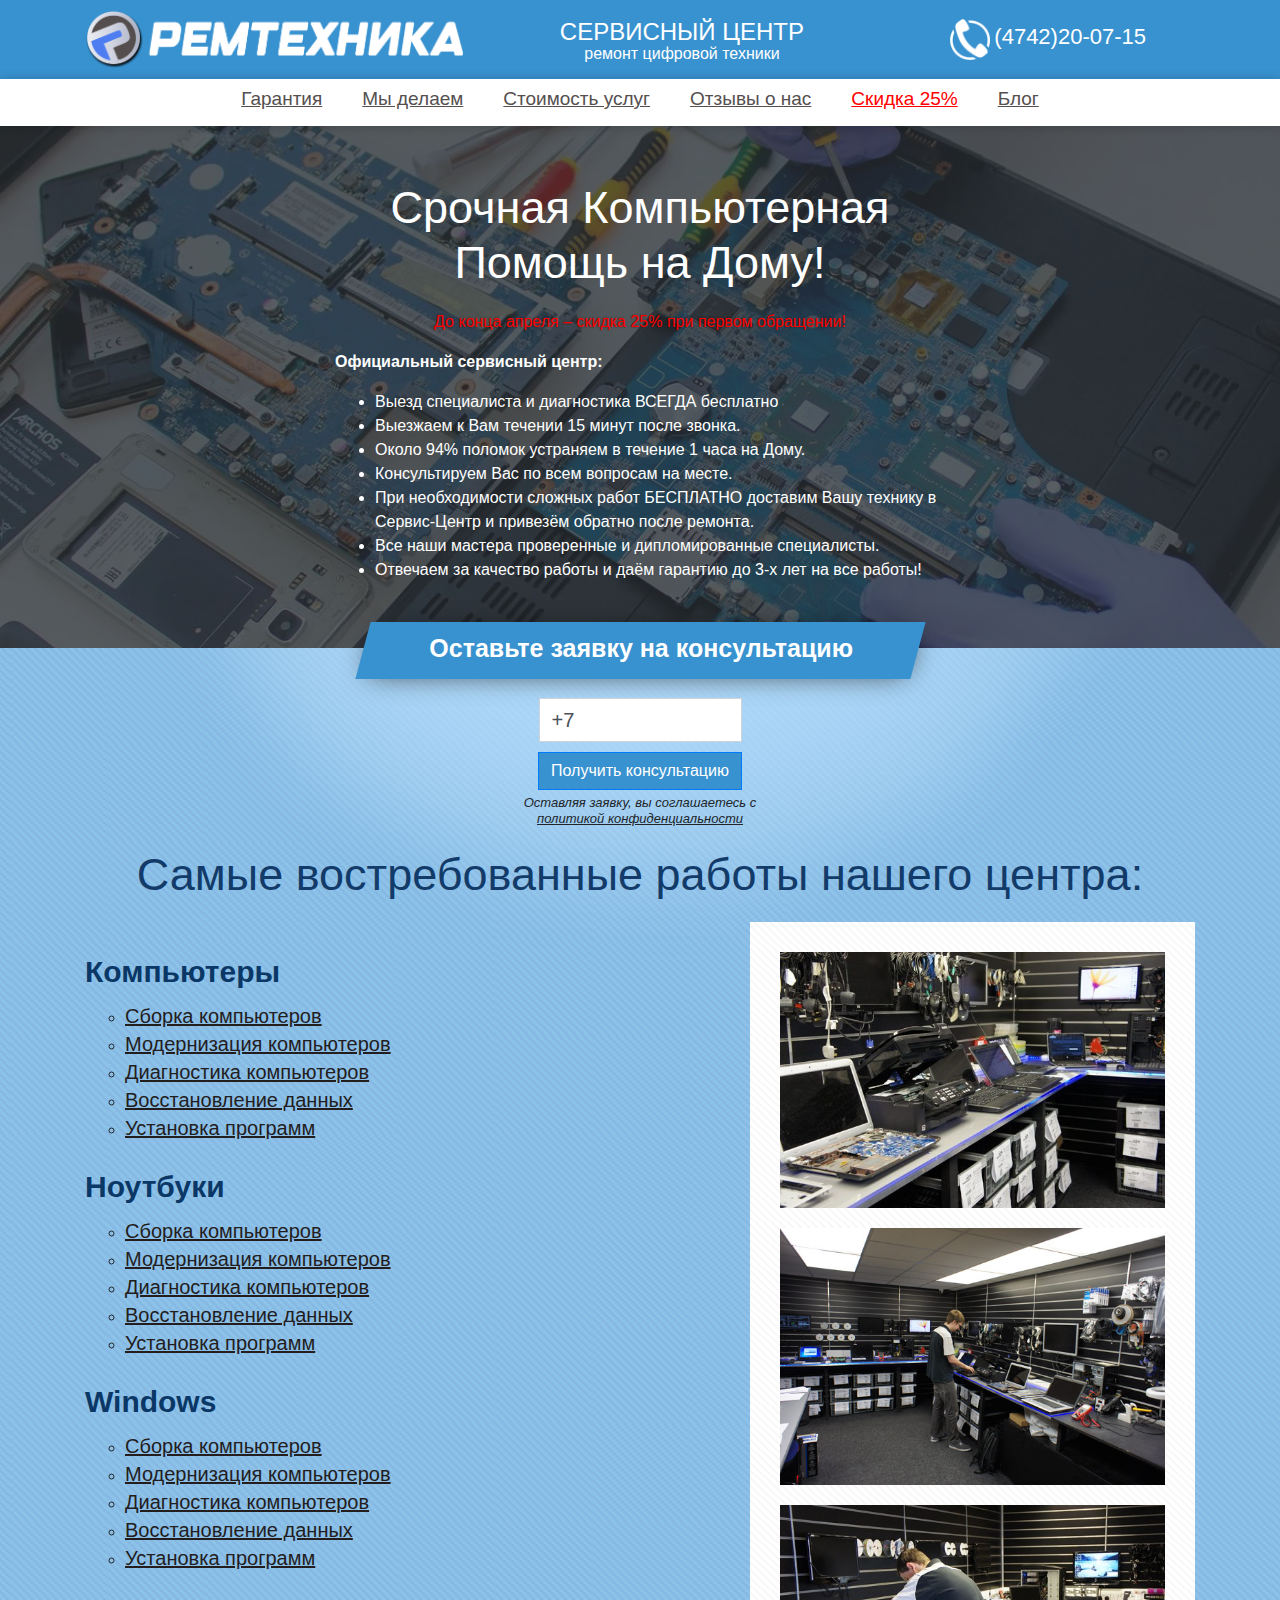
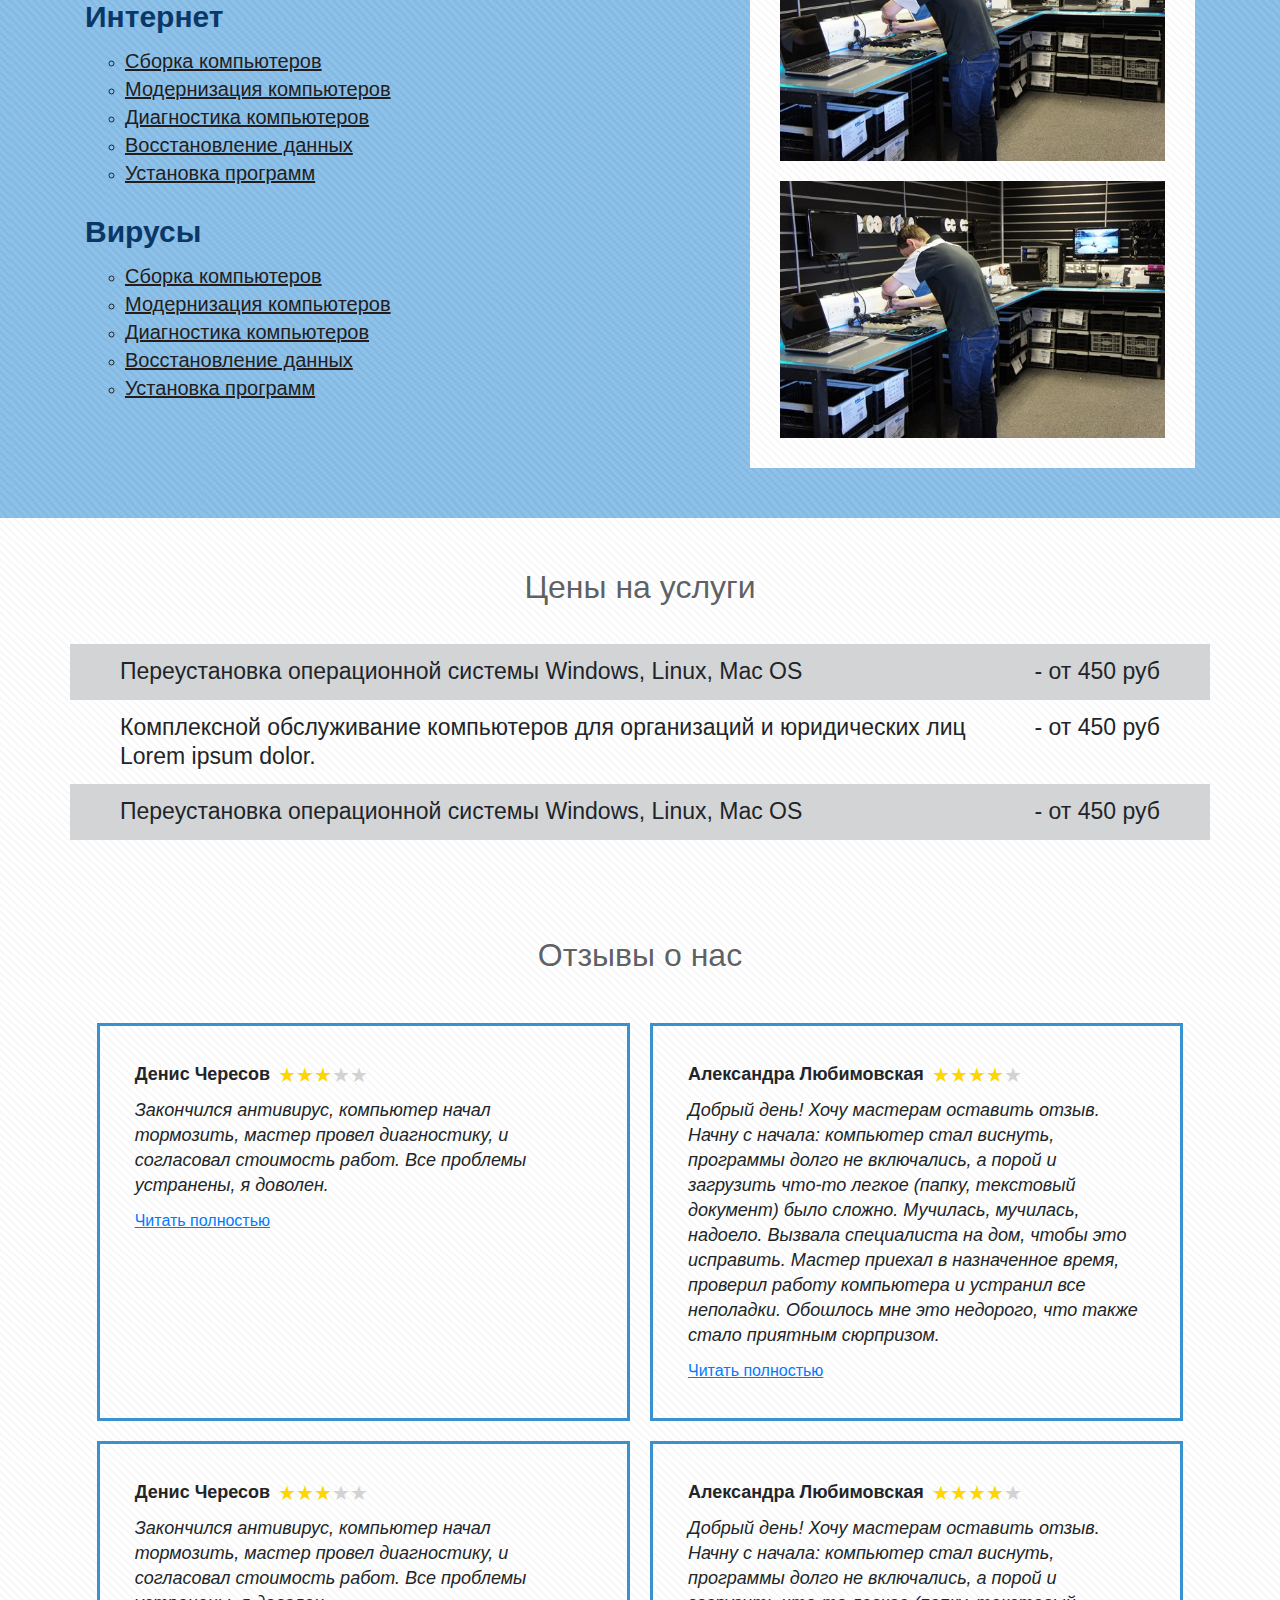
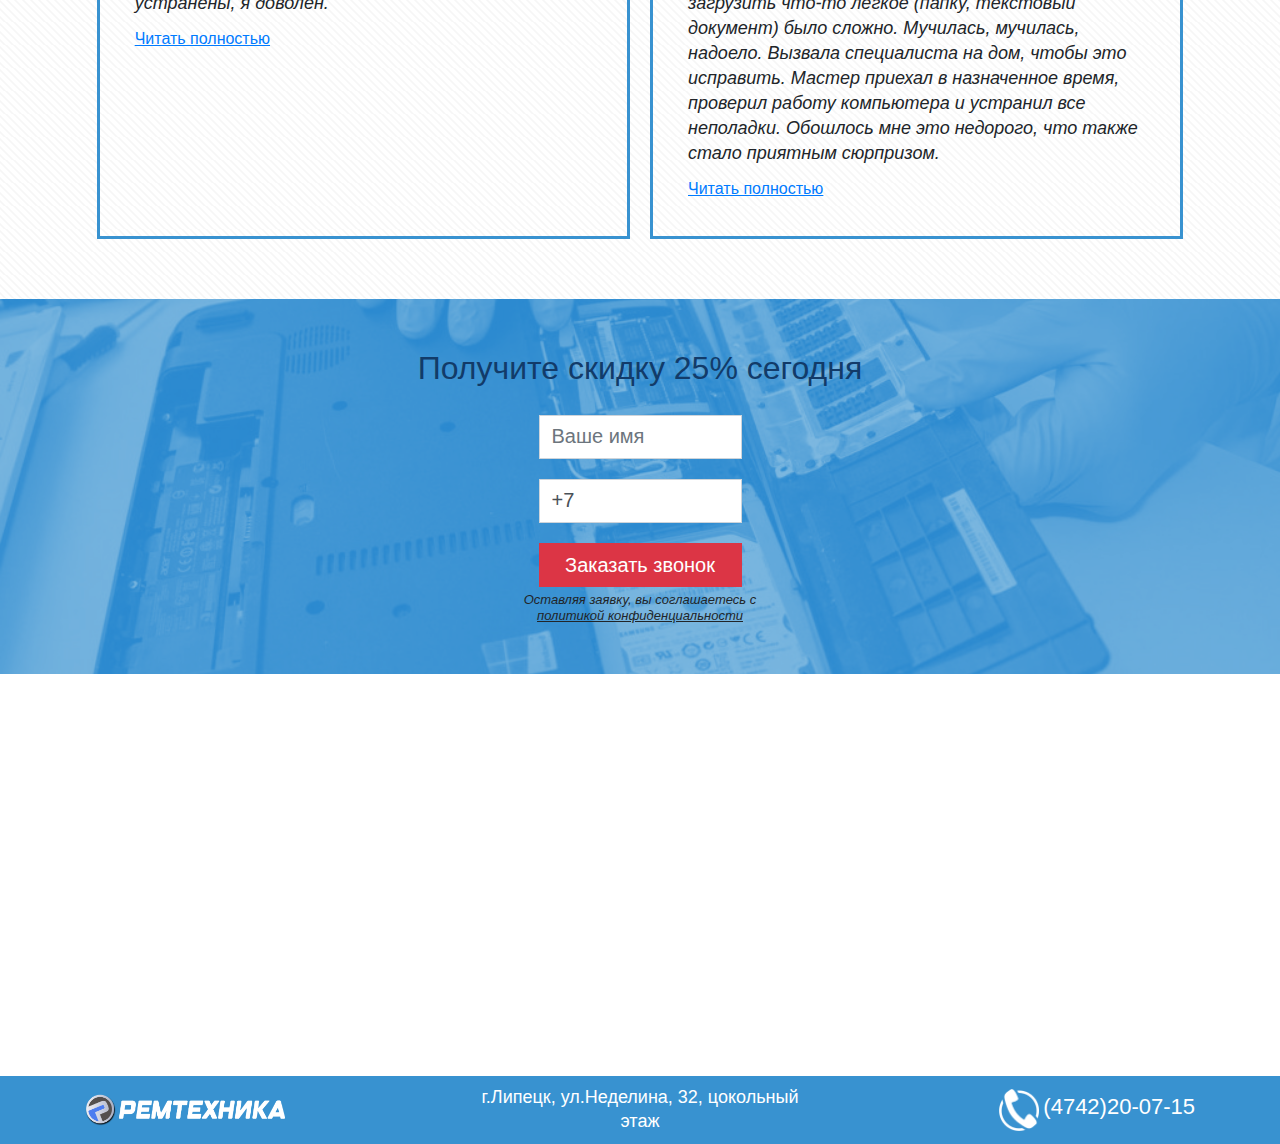
<file: index.html>
<!DOCTYPE html>
<html lang="ru">
<head>
    <meta charset="utf-8">
    <meta name="viewport" content="width=device-width, initial-scale=1, shrink-to-fit=no">
    <meta name="description"
          content="Ремонт цифровой техники в Липецке">

    <title>Ремтехника</title>

    <link rel="stylesheet" href="css/bootstrap.css"/>
    <link rel="stylesheet" href="css/main.css"/>

    <script src="https://ajax.googleapis.com/ajax/libs/jquery/3.3.1/jquery.min.js"></script>

</head>
<body>

<header class="header">
    <div class="sticky">

        <div class="header-info-wrapper">
            <div class="container">
                <div class="row header-info align-items-center">
                    <div class="logo-top text-center">
                        <img class="img-fluid" src="img/banner.png"/>
                    </div>
                    <div class="top-info-div  text-center">
                        <span>СЕРВИСНЫЙ ЦЕНТР</span>
                        <p>ремонт цифровой техники</p>
                    </div>
                    <div class="phone-div">
                        <div class="b-inline-flex phone-top">
                            <img src="img/phone-logo.png"/>
                            <span>(4742)20-07-15</span>
                        </div>
                    </div>
                </div>
            </div>
        </div>

        <div id="nav-sticky-top" class="sticky-element">
            <div class="sticky-anchor"></div>
            <div id="navbar" class="sticky-content">
                <nav class="navbar navbar-expand-lg">
                    <button class="navbar-toggler" type="button" data-toggle="collapse"
                            data-target="#navbarSupportedContent" aria-controls="navbarSupportedContent"
                            aria-expanded="false">
                        <span class="navbar-toggler-icon">
                            <svg width="30" height="30">
                            <path stroke="currentColor" stroke-width="2" stroke-linecap="round" stroke-miterlimit="10"
                                  d="M4 7h22M4 15h22M4 23h22"></path>
                        </svg>
                        </span>
                    </button>
                    <div class="collapse navbar-collapse justify-content-center" id="navbarSupportedContent">
                        <a href="#garant" title="Гарантия" class="nav-link hidden-mobile">Гарантия</a>
                        <a href="#garant" title="Гарантия" class="nav-link visible-mobile" data-toggle="collapse" data-target=".navbar-collapse">Гарантия</a>

                        <a href="#services" title="Мы делаем" class="nav-link hidden-mobile">Мы делаем</a>
                        <a href="#services" title="Мы делаем" class="nav-link visible-mobile" data-toggle="collapse" data-target=".navbar-collapse">Мы делаем</a>

                        <a href="#price-and-reviews" title="Стоимость услуг" class="nav-link hidden-mobile">Стоимость услуг</a>
                        <a href="#price-and-reviews" title="Стоимость услуг" class="nav-link visible-mobile" data-toggle="collapse" data-target=".navbar-collapse">Стоимость услуг</a>

                        <a href="#reviews" title="Стоимость услуг" class="nav-link hidden-mobile">Отзывы о нас</a>
                        <a href="#reviews" title="Стоимость услуг" class="nav-link visible-mobile" data-toggle="collapse" data-target=".navbar-collapse">Отзывы о нас</a>

                        <a href="#stock" class="nav-link stock hidden-mobile">Скидка 25%</a>
                        <a href="#stock" class="nav-link stock visible-mobile" data-toggle="collapse" data-target=".navbar-collapse">Скидка 25%</a>

                        <a href="blog.html" class="nav-link">Блог</a>
                    </div>
                </nav>
            </div>
        </div>

    </div>
</header>

<div class="index-content">

    <section id="garant" data-section="garant">
        <div class="container-fluid">
            <div class="row justify-content-md-center">
                <div class="col-md-6">
                    <h1 class="text-center">Срочная Компьютерная Помощь на Дому!</h1>
                    <div class="advertising text-center"> <!-- Рекламный блок -->
                        <p>До конца апреля – cкидка 25% при первом обращении!</p>
                    </div>
                    <div class="garant-list">
                        <p><strong>Официальный сервисный центр: </strong></p>
                        <ul>
                            <li>Выезд специалиста и диагностика ВСЕГДА бесплатно</li>
                            <li>Выезжаем к Вам течении 15 минут после звонка.</li>
                            <li>Около 94% поломок устраняем в течение 1 часа на Дому.</li>
                            <li>Консультируем Вас по всем вопросам на месте.</li>
                            <li>При необходимости сложных работ БЕСПЛАТНО доставим Вашу технику в Сервис-Центр и
                                привезём
                                обратно после ремонта.
                            </li>
                            <li>Все наши мастера проверенные и дипломированные специалисты.</li>
                            <li>Отвечаем за качество работы и даём гарантию до 3-х лет на все работы!</li>
                        </ul>
                    </div>
                </div>
            </div>
        </div>
    </section>

    <section id="services" data-section="services">

        <div class="submit-your-application">
            <div class="container d-flex justify-content-center">
                <div class="col-sm-9 col-md-8 col-lg-6">
                    <p>Оставьте заявку на консультацию</p>
                </div>
            </div>
        </div>

        <div class="container">

            <div class="row justify-content-md-center">
                <div class="col-md-4 d-block form-phone-div">
                    <form class="text-center" action="" method="post" enctype="multipart/form-data" role="form">
                        <div class="form-group text-center">
                            <input type="tel" name="phone" id="phone" class="form-control bfh-phone"
                                   data-format="+7 (ddd) ddd-dddd" value="" pattern="(\+[\d\ \(\)\-]{16})"/>
                        </div>
                        <button type="submit" class="btn btn-primary">Получить консультацию</button>
                    </form>
                    <p class="privacy_policy">Оставляя заявку, вы соглашаетесь с <br>
                        <a href="" data-toggle="modal" data-target="#confidentialityModal">политикой
                            конфиденциальности</a></p>
                </div>
            </div>

            <div class="row">
                <div class="col-md-12 text-center">
                    <h1>Самые востребованные работы нашего центра:</h1>
                </div>
            </div>

            <div class="row d-flex align-items-center">
                <div class="col-md-7">
                    <ul class="service-list">
                        <li class="service-list-category">
                            <p class="servise-name">Компьютеры</p>
                            <ul>
                                <li>
                                    <a href="sborka_computer.html">Сборка компьютеров</a>
                                </li>
                                <li>
                                    <a href="">Модернизация компьютеров</a>
                                </li>
                                <li>
                                    <a href="">
                                        Диагностика компьютеров</a>
                                </li>
                                <li><a href="">
                                    Восстановление данных</a>
                                </li>
                                <li>
                                    <a href="">Установка программ</a>
                                </li>
                            </ul>
                        </li>
                        <li class="service-list-category">
                            <p class="servise-name">Ноутбуки</p>
                            <ul>
                                <li>
                                    <a href="">Сборка компьютеров</a>
                                </li>
                                <li>
                                    <a href="">Модернизация компьютеров</a>
                                </li>
                                <li>
                                    <a href="">
                                        Диагностика компьютеров</a>
                                </li>
                                <li><a href="">
                                    Восстановление данных</a>
                                </li>
                                <li>
                                    <a href="">Установка программ</a>
                                </li>
                            </ul>
                        </li>
                        <li class="service-list-category">
                            <p class="servise-name">Windows</p>
                            <ul>
                                <li>
                                    <a href="">Сборка компьютеров</a>
                                </li>
                                <li>
                                    <a href="">Модернизация компьютеров</a>
                                </li>
                                <li>
                                    <a href="">
                                        Диагностика компьютеров</a>
                                </li>
                                <li><a href="">
                                    Восстановление данных</a>
                                </li>
                                <li>
                                    <a href="">Установка программ</a>
                                </li>
                            </ul>
                        </li>
                        <li class="service-list-category">
                            <p class="servise-name">Интернет</p>
                            <ul>
                                <li>
                                    <a href="">Сборка компьютеров</a>
                                </li>
                                <li>
                                    <a href="">Модернизация компьютеров</a>
                                </li>
                                <li>
                                    <a href="">
                                        Диагностика компьютеров</a>
                                </li>
                                <li><a href="">
                                    Восстановление данных</a>
                                </li>
                                <li>
                                    <a href="">Установка программ</a>
                                </li>
                            </ul>
                        </li>
                        <li class="service-list-category">
                            <p class="servise-name">Вирусы</p>
                            <ul>
                                <li>
                                    <a href="">Сборка компьютеров</a>
                                </li>
                                <li>
                                    <a href="">Модернизация компьютеров</a>
                                </li>
                                <li>
                                    <a href="">
                                        Диагностика компьютеров</a>
                                </li>
                                <li><a href="">
                                    Восстановление данных</a>
                                </li>
                                <li>
                                    <a href="">Установка программ</a>
                                </li>
                            </ul>
                        </li>
                    </ul>
                </div>
                <div class="col-md-5">
                    <div class="services-img">
                        <p>
                            <img class="img-fluid" src="img/workshop-1.jpg">
                        </p>
                        <p>
                            <img class="img-fluid" src="img/workshop-2.jpg">
                        </p>
                        <p>
                            <img class="img-fluid" src="img/workshop-3.jpg">
                        </p>
                        <p>
                            <img class="img-fluid" src="img/workshop-3.jpg">
                        </p>
                    </div>
                </div>
            </div>

        </div>
    </section>

    <section id="price-and-reviews" data-section="price-and-reviews">
        <div class="container-fluid">

            <div id="price" class="row">
                <div class="col-md-12 text-center">
                    <h2>Цены на услуги</h2>
                </div>
            </div>

            <div class="row price-content justify-content-center">

                <ul class="price-list">

                    <li class="price-item">
                        <div class="container">
                            <div class="price-item-inner">
                                <div class="d-flex price-item-row">
                                    <div class="price-item-col-text">Переустановка операционной системы Windows, Linux,
                                        Mac OS
                                    </div>
                                    <div class="price-item-col-price">- от <span class="js-price">450</span> руб
                                    </div>
                                </div>
                            </div>
                        </div>
                    </li>

                    <li class="d-flex price-item">
                        <div class="container">
                            <div class="price-item-inner">
                                <div class="d-flex price-item-row">
                                    <div class="price-item-col-text">Комплексной обслуживание компьютеров для
                                        организаций и юридических лиц Lorem ipsum dolor.
                                    </div>
                                    <div class="price-item-col-price">- от <span class="js-price">450</span> руб
                                    </div>
                                </div>
                            </div>
                        </div>
                    </li>

                    <li class="d-flex price-item">
                        <div class="container">
                            <div class="price-item-inner">
                                <div class="d-flex price-item-row">
                                    <div class="price-item-col-text">Переустановка операционной системы Windows,
                                        Linux,
                                        Mac OS
                                    </div>
                                    <div class="price-item-col-price">- от <span class="js-price">450</span> руб
                                    </div>
                                </div>
                            </div>
                        </div>
                    </li>

                </ul>

            </div>

            <div id="reviews" class="reviews-content" data-section="reviews">

                <div class="row">
                    <div class="col-md-12 text-center">
                        <h2 class="reviews-title">Отзывы о нас</h2>
                        <!--<button data-toggle="modal" data-target="#revievSendForm" type="submit"
                                class="btn btn-primary ml-2">Оставить отзыв
                        </button>-->
                    </div>
                </div>

                <div class="row reviews-items justify-content-center">

                    <div class="review-item">
                        <div class="review-item-inner">
                            <div class="d-inline-flex title justify-content-center">
                                <span class="review-name">Денис Чересов</span>
                                <div class="rating-mini ml-2">
                                    <span class="active"></span>
                                    <span class="active"></span>
                                    <span class="active"></span>
                                    <span></span>
                                    <span></span>
                                </div>
                            </div>
                            <div class="review-text">
                                Закончился антивирус, компьютер начал тормозить, мастер провел диагностику,
                                и согласовал стоимость работ. Все проблемы устранены, я доволен.
                            </div>
                            <div class="review-full-text">
                                <a href="" data-toggle="modal" data-target="#revievModal">Читать полностью</a>
                            </div>
                        </div>
                    </div>

                    <div class="review-item">
                        <div class="review-item-inner">
                            <div class="d-inline-flex title justify-content-center">
                                <span class="review-name">Александра Любимовская</span>
                                <div class="rating-mini ml-2">
                                    <span class="active"></span>
                                    <span class="active"></span>
                                    <span class="active"></span>
                                    <span class="active"></span>
                                    <span></span>
                                </div>
                            </div>
                            <div class="review-text">
                                Добрый день! Хочу мастерам оставить отзыв.
                                Начну с начала: компьютер стал виснуть, программы
                                долго не включались, а порой и загрузить что-то легкое
                                (папку, текстовый документ) было сложно. Мучилась, мучилась,
                                надоело. Вызвала специалиста на дом, чтобы это исправить.
                                Мастер приехал в назначенное время, проверил работу компьютера и
                                устранил все неполадки. Обошлось мне это недорого, что также стало
                                приятным сюрпризом.
                            </div>
                            <div class="review-full-text">
                                <a href="" data-toggle="modal" data-target="#revievModal">Читать полностью</a>
                            </div>
                        </div>
                    </div>

                    <div class="review-item">
                        <div class="review-item-inner">
                            <div class="d-inline-flex title justify-content-center">
                                <span class="review-name">Денис Чересов</span>
                                <div class="rating-mini ml-2">
                                    <span class="active"></span>
                                    <span class="active"></span>
                                    <span class="active"></span>
                                    <span></span>
                                    <span></span>
                                </div>
                            </div>
                            <div class="review-text">
                                Закончился антивирус, компьютер начал тормозить, мастер провел диагностику,
                                и согласовал стоимость работ. Все проблемы устранены, я доволен.
                            </div>
                            <div class="review-full-text">
                                <a href="" data-toggle="modal" data-target="#revievModal">Читать полностью</a>
                            </div>
                        </div>
                    </div>

                    <div class="review-item">
                        <div class="review-item-inner">
                            <div class="d-inline-flex title justify-content-center">
                                <span class="review-name">Александра Любимовская</span>
                                <div class="rating-mini ml-2">
                                    <span class="active"></span>
                                    <span class="active"></span>
                                    <span class="active"></span>
                                    <span class="active"></span>
                                    <span></span>
                                </div>
                            </div>
                            <div class="review-text">
                                Добрый день! Хочу мастерам оставить отзыв.
                                Начну с начала: компьютер стал виснуть, программы
                                долго не включались, а порой и загрузить что-то легкое
                                (папку, текстовый документ) было сложно. Мучилась, мучилась,
                                надоело. Вызвала специалиста на дом, чтобы это исправить.
                                Мастер приехал в назначенное время, проверил работу компьютера и
                                устранил все неполадки. Обошлось мне это недорого, что также стало
                                приятным сюрпризом.
                            </div>
                            <div class="review-full-text">
                                <a href="" data-toggle="modal" data-target="#revievModal">Читать полностью</a>
                            </div>
                        </div>
                    </div>

                </div>

            </div>

        </div>
    </section>

    <section id="stock" data-section="stock">
        <div class="container-fluid">

            <div class="row">
                <div class="col-md-12 text-center">
                    <h2>Получите скидку 25% сегодня</h2>
                </div>
            </div>

            <div class="row justify-content-md-center">
                <div class="col-md-4 d-block form-phone-div">
                    <form class="text-center" action="" method="post" enctype="multipart/form-data" role="form">
                        <div class="form-group text-center">
                            <input type="text" name="name" id="name" placeholder="Ваше имя"
                                   class="form-control form-name"/>
                        </div>
                        <div class="form-group text-center">
                            <input type="tel" name="phone" id="phone" class="form-control bfh-phone"
                                   data-format="+7 (ddd) ddd-dddd" value="" pattern="(\+[\d\ \(\)\-]{16})"/>
                        </div>
                        <button type="submit" class="btn btn-danger">Заказать звонок</button>
                    </form>
                    <p class="privacy_policy">Оставляя заявку, вы соглашаетесь с <br>
                        <a href="" data-toggle="modal" data-target="#confidentialityModal">политикой
                            конфиденциальности</a></p>
                </div>
            </div>

        </div>
    </section>

    <section id="address-map">
        <iframe src="https://yandex.ru/map-widget/v1/?um=constructor%3A356f3be9a12cc43c020d3155d5a94929a2860ace4bb822a19baf2113ddc4f5f3&amp;source=constructor"
                width="100%" frameborder="0"></iframe>
    </section>

    <footer class="footer">
        <div class="container">
            <div class="row align-items-center">
                <div class="col-md-4 logo-bottom">
                    <img src="img/banner.png"/>
                </div>
                <div class="col-md-4 address-bottom text-center">
                    <span>г.Липецк, ул.Неделина, 32, цокольный этаж</span>
                </div>
                <div class="col-md-4 b-inline-flex phone-bottom">
                    <img src="img/phone-logo.png"/>
                    <span>(4742)20-07-15</span>
                </div>
            </div>
        </div>
    </footer>

</div>

<!-- Modal -->
<div class="modal fade" id="confidentialityModal" tabindex="-1" role="dialog" aria-labelledby="exampleModalLongTitle"
     aria-hidden="true">
    <div class="modal-dialog" role="document">
        <div class="modal-content">
            <div class="modal-header">
                <h5 class="modal-title" id="confidentialityModalTitle">Пользовательское соглашение</h5>
                <button type="button" class="close" data-dismiss="modal" aria-label="Close">
                    <span aria-hidden="true">&times;</span>
                </button>
            </div>
            <div class="modal-body">
                <p>Я, субъект персональных данных,
                    в соответствии с Федеральным законом от 27 июля 2006 года № 152
                    «О персональных данных» предоставляю ООО "ПКП" (далее - Оператор),
                    расположенному по адресу г. Санкт-Петербург, Лиговский пр-кт, д 270 к 1, оф. 128,
                    согласие на обработку персональных данных, указанных мной в форме веб-чата и/или
                    в форме заказа обратного звонка на сайте выездноймастер.рф в сети «Интернет»,
                    владельцем которого является Оператор.
                </p>
                <ol>
                    <li>Состав предоставляемых мной персональных данных является следующим: Имя, адрес электронной почты
                        и номер телефона.
                    </li>
                    <li>Целями обработки моих персональных данных являются: обеспечение обмена короткими текстовыми
                        сообщениями в режиме онлайн-диалога и обеспечение функционирования обратного звонка.
                    </li>
                    <li>Согласие предоставляется на совершение следующих действий (операций) с указанными в настоящем
                        согласии персональными данными: сбор, систематизацию, накопление, хранение, уточнение
                        (обновление, изменение), использование, передачу (предоставление, доступ), блокирование,
                        удаление, уничтожение, осуществляемых как с использованием средств автоматизации
                        (автоматизированная обработка), так и без использования таких средств (неавтоматизированная
                        обработка).
                    </li>
                    <li>Я понимаю и соглашаюсь с тем, что предоставление Оператору какой-либо информации о себе, не
                        являющейся контактной и не относящейся к целям настоящего согласия, а равно предоставление
                        информации, относящейся к государственной, банковской и/или коммерческой тайне, информации о
                        расовой и/или национальной принадлежности, политических взглядах, религиозных или философских
                        убеждениях, состоянии здоровья, интимной жизни запрещено.
                    </li>
                    <li>В случае принятия мной решения о предоставлении Оператору какой-либо информации (каких-либо
                        данных), я обязуюсь предоставлять исключительно достоверную и актуальную информацию и не вправе
                        вводить Оператора в заблуждение в отношении своей личности, сообщать ложную или недостоверную
                        информацию о себе.  Я понимаю и соглашаюсь с тем, что Оператор не проверяет достоверность
                        персональных данных, предоставляемых мной, и не имеет возможности оценивать мою дееспособность и
                        исходит из того, что я предоставляю достоверные персональные данные и поддерживаю такие данные в
                        актуальном состоянии.
                    </li>
                    <li>Согласие действует по достижении целей обработки или в случае утраты необходимости в достижении
                        этих целей, если иное не предусмотрено федеральным законом.
                    </li>
                    <li>Согласие может быть отозвано мною в любое время на основании моего письменного заявления.</li>
                </ol>
            </div>
            <div class="modal-footer">
                <button type="button" class="btn btn-secondary" data-dismiss="modal">Закрыть</button>
            </div>
        </div>
    </div>
</div>

<div class="modal fade" id="revievModal" tabindex="-1" role="dialog" aria-labelledby="revievModalTitle"
     aria-hidden="true">
    <div class="modal-dialog" role="document">
        <div class="modal-content">
            <div class="modal-header">
                <h5 class="modal-title" id="revievModalTitle">Денис Чересов</h5>
                <button type="button" class="close" data-dismiss="modal" aria-label="Close">
                    <span aria-hidden="true">&times;</span>
                </button>
            </div>
            <div class="modal-body">
                <p>Закончился антивирус, компьютер начал тормозить, мастер провел диагностику,
                    и согласовал стоимость работ. Все проблемы устранены, я доволен.
                </p>
            </div>
            <div class="modal-footer">
                <button type="button" class="btn btn-secondary" data-dismiss="modal">Закрыть</button>
            </div>
        </div>
    </div>
</div>

<!--<div class="modal fade" id="revievSendForm" tabindex="-1" role="dialog" aria-labelledby="revievSendFormTitle"
     aria-hidden="true">
    <div class="modal-dialog" role="document">
        <div class="modal-content">
            <div class="modal-header">
                <h5 class="modal-title" id="revievSendFormTitle">Нам важно ваше мнение</h5>
                <button type="button" class="close" data-dismiss="modal" aria-label="Close">
                    <span aria-hidden="true">&times;</span>
                </button>
            </div>
            <div class="modal-body">

                <div class="row justify-content-center">
                    <div class="col-md-12 d-block form-reviews-div">
                        <form class="text-center" action="" method="post" enctype="multipart/form-data" role="form">
                            <div class="form-group text-center">
                                <input type="text" name="name" id="nameRevievSendForm" placeholder="Ваше имя"
                                       class="form-control form-name"/>
                            </div>
                            <div class="form-group d-flex flex-wrap text-center">
                                <input type="text" name="email" id="emailRevievSendForm" placeholder="Ваше email"
                                       class="form-control form-email"/>
                                <input type="tel" name="phone" id="phoneRevievSendForm" class="form-control bfh-phone"
                                       data-format="+7 (ddd) ddd-dddd" value="" pattern="(\+[\d\ \(\)\-]{16})"/>
                            </div>
                            <div class="form-group">
                                <textarea class="form-control" id="reviewsRevievSendForm" rows="4"></textarea>
                            </div>
                            <button type="submit" class="btn btn-danger">Отправить</button>
                        </form>
                        <p class="privacy_policy">Оставляя заявку, вы соглашаетесь с <br>
                            <a href="" data-toggle="modal" data-target="#confidentialityModal">политикой
                                конфиденциальности</a></p>
                    </div>
                </div>

            </div>
            <div class="modal-footer">
                <button type="submit" class="btn btn-secondary" data-dismiss="modal">Закрыть</button>
            </div>
        </div>
    </div>
</div>-->

<script src="js/bootstrap.js"></script>
<script src="js/bootstrap-formhelpers-phone.js"></script>
<script src="js/main.js"></script>

</body>
</html>
</file>
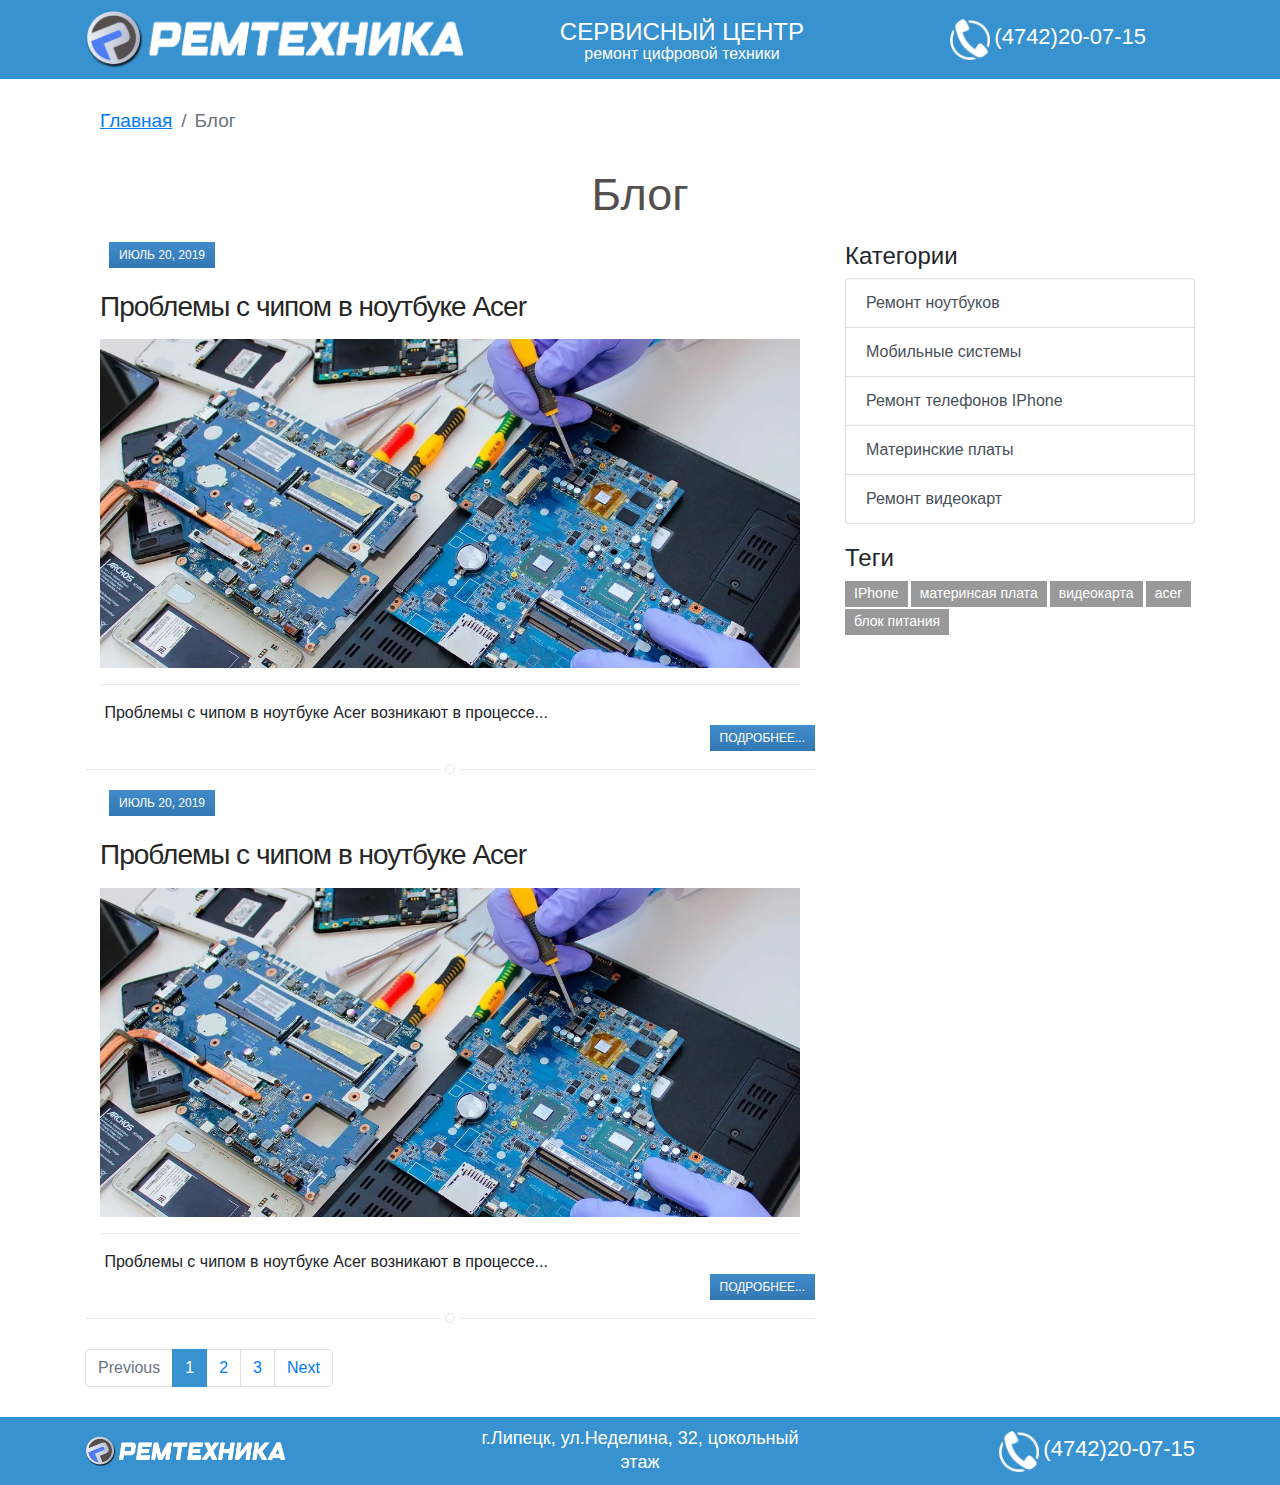
<file: blog.html>
<!DOCTYPE html>
<html lang="en">
<head>
    <meta charset="utf-8">
    <meta name="viewport" content="width=device-width, initial-scale=1, shrink-to-fit=no">
    <meta name="description"
          content="Ремонт цифровой техники в Липецке">

    <title>Ремтехника</title>

    <link rel="stylesheet" href="css/bootstrap.css"/>
    <link rel="stylesheet" href="css/main.css"/>

    <script src="https://ajax.googleapis.com/ajax/libs/jquery/3.3.1/jquery.min.js"></script>
</head>
<body>

<header class="header">
    <div class="sticky">

        <div class="header-info-wrapper">
            <div class="container">
                <div class="row header-info align-items-center">
                    <div class="logo-top text-center">
                        <img class="img-fluid" src="img/banner.png"/>
                    </div>
                    <div class="top-info-div  text-center">
                        <span>СЕРВИСНЫЙ ЦЕНТР</span>
                        <p>ремонт цифровой техники</p>
                    </div>
                    <div class="phone-div">
                        <div class="b-inline-flex phone-top">
                            <img src="img/phone-logo.png"/>
                            <span>(4742)20-07-15</span>
                        </div>
                    </div>
                </div>
            </div>
        </div>

    </div>
</header>

<div class="main-content">

    <div class="container">
        <div class="row">
            <div class="container">
                <nav class="nav" aria-label="breadcrumb">
                    <ol class="breadcrumb">
                        <li class="breadcrumb-item"><a href="index.html">Главная</a></li>
                        <li class="breadcrumb-item active" aria-current="page">Блог</li>
                    </ol>
                </nav>
            </div>
        </div>
    </div>

    <div class="container-fluid title-page">
        <div class="row justify-content-md-center">
            <div class="col-md-6 text-center">
                <h1>Блог</h1>
            </div>
        </div>
    </div>

    <div class="container" id="listView">
        <div class="row">
            <!------- left-hand side Blog Articles --------->
            <div class="col-md-8 tutorsList">

                <div class="items">

                    <article class="col-md-12">
                        <div class="row">
                            <span class="date">Июль 20, 2019</span>
                        </div>
                        <div class="article-title">
                            <h2><a href="">Проблемы с чипом в ноутбуке Acer</a></h2>
                            <a href="">
                                <img class="img-fluid" src="img/blogImg.jpg">
                            </a>
                            <hr>
                            &nbsp;Проблемы с чипом в ноутбуке Acer возникают в процессе...
                        </div>
                        <div class="row justify-content-end">
                            <a class="more" href="">Подробнее...</a>
                        </div>
                    </article>

                    <article class="col-md-12">
                        <div class="row">
                            <span class="date">Июль 20, 2019</span>
                        </div>
                        <div class="article-title">
                            <h2><a href="">Проблемы с чипом в ноутбуке Acer</a></h2>
                            <a href="">
                                <img class="img-fluid" src="img/blogImg.jpg">
                            </a>
                            <hr>
                            &nbsp;Проблемы с чипом в ноутбуке Acer возникают в процессе...
                        </div>
                        <div class="row justify-content-end">
                            <a class="more" href="">Подробнее...</a>
                        </div>
                    </article>

                </div>

            </div>

            <!------- right-hand side Blog Articles --------->
            <aside class="col-md-4">

                <h3>Категории</h3>
                <div class="list-group">
                    <a href="#" class="list-group-item list-group-item-action">Ремонт ноутбуков</a>
                    <a href="#" class="list-group-item list-group-item-action">Мобильные системы</a>
                    <a href="#" class="list-group-item list-group-item-action">Ремонт телефонов IPhone</a>
                    <a href="#" class="list-group-item list-group-item-action">Материнские платы</a>
                    <a href="#" class="list-group-item list-group-item-action">Ремонт видеокарт</a>
                </div>

                <div class="widget-tag-cloud">
                    <h3>Теги</h3>
                    <a class="label label-default" href="">IPhone</a>
                    <a class="label label-default" href="">материнсая плата</a>
                    <a class="label label-default" href="">видеокарта</a>
                    <a class="label label-default" href="">acer</a>
                    <a class="label label-default" href="">блок питания</a>
                </div>

            </aside>
        </div>
    </div>

    <div class="container">
        <div class="row">
            <div class="col-md-12">
                <nav aria-label="...">
                    <ul class="pagination">
                        <li class="page-item disabled">
                            <a class="page-link" href="#" tabindex="-1" aria-disabled="true">Previous</a>
                        </li>
                        <li class="page-item active"><a class="page-link" href="#">1</a></li>
                        <li class="page-item" aria-current="page">
                            <a class="page-link" href="#">2</a>
                        </li>
                        <li class="page-item"><a class="page-link" href="#">3</a></li>
                        <li class="page-item">
                            <a class="page-link" href="#">Next</a>
                        </li>
                    </ul>
                </nav>
            </div>
        </div>
    </div>

    <footer class="footer">
        <div class="container">
            <div class="row align-items-center">
                <div class="col-md-4 logo-bottom">
                    <img src="img/banner.png"/>
                </div>
                <div class="col-md-4 address-bottom text-center">
                    <span>г.Липецк, ул.Неделина, 32, цокольный этаж</span>
                </div>
                <div class="col-md-4 b-inline-flex phone-bottom">
                    <img src="img/phone-logo.png"/>
                    <span>(4742)20-07-15</span>
                </div>
            </div>
        </div>
    </footer>

</div>

<script src="js/bootstrap.js"></script>
<script src="js/bootstrap-formhelpers-phone.js"></script>
<script src="js/main.js"></script>

</body>

</html>
</file>
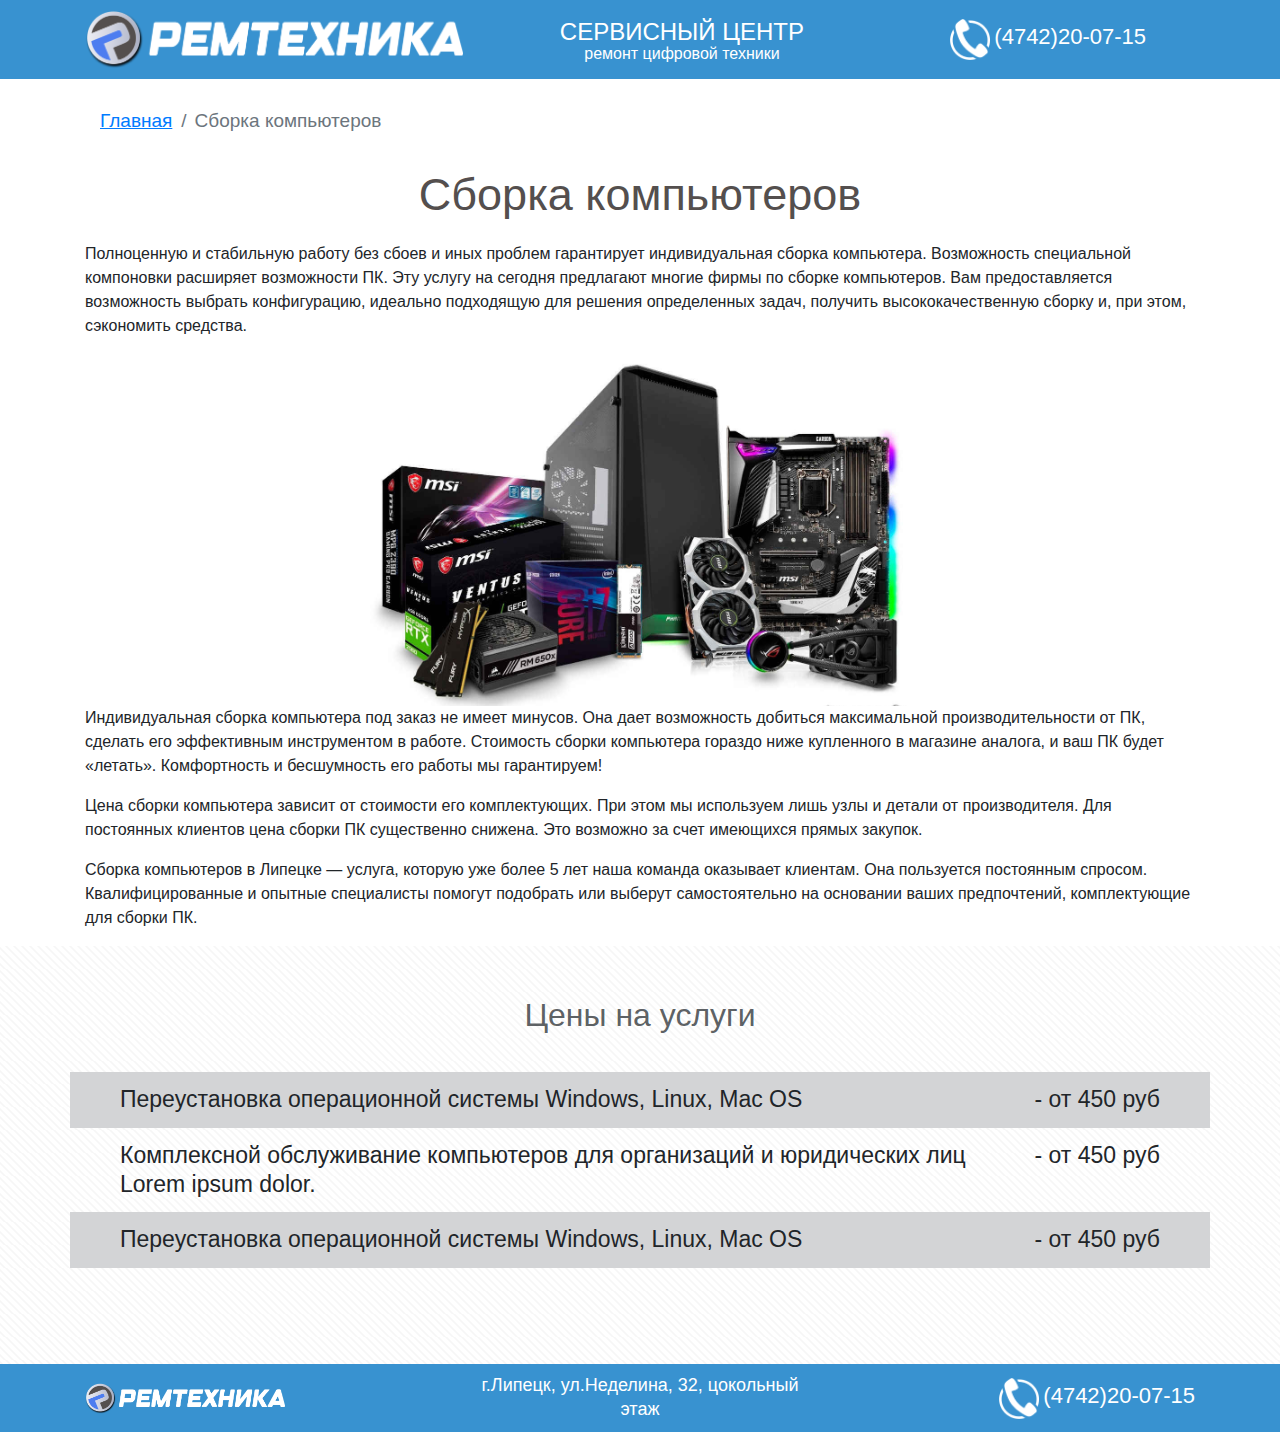
<file: sborka_computer.html>
<!DOCTYPE html>
<html lang="en">
<head>
    <meta charset="utf-8">
    <meta name="viewport" content="width=device-width, initial-scale=1, shrink-to-fit=no">
    <meta name="description"
          content="Ремонт цифровой техники в Липецке">

    <title>Ремтехника</title>

    <link rel="stylesheet" href="css/bootstrap.css"/>
    <link rel="stylesheet" href="css/main.css"/>

    <script src="https://ajax.googleapis.com/ajax/libs/jquery/3.3.1/jquery.min.js"></script>
</head>
<body>

<header class="header">
    <div class="sticky">

        <div class="header-info-wrapper">
            <div class="container">
                <div class="row header-info align-items-center">
                    <div class="logo-top text-center">
                        <img class="img-fluid" src="img/banner.png"/>
                    </div>
                    <div class="top-info-div  text-center">
                        <span>СЕРВИСНЫЙ ЦЕНТР</span>
                        <p>ремонт цифровой техники</p>
                    </div>
                    <div class="phone-div">
                        <div class="b-inline-flex phone-top">
                            <img src="img/phone-logo.png"/>
                            <span>(4742)20-07-15</span>
                        </div>
                    </div>
                </div>
            </div>
        </div>

    </div>
</header>

<div class="main-content">

    <div class="container">
        <div class="row">
            <div class="container">
                <nav class="nav" aria-label="breadcrumb">
                    <ol class="breadcrumb">
                        <li class="breadcrumb-item"><a href="index.html">Главная</a></li>
                        <li class="breadcrumb-item active" aria-current="page">Сборка компьютеров</li>
                    </ol>
                </nav>
            </div>
        </div>
    </div>

    <div class="container-fluid title-page">
        <div class="row justify-content-md-center">
            <div class="col-md-6 text-center">
                <h1>Сборка компьютеров</h1>
            </div>
        </div>
    </div>

    <div class="container">
        <div class="row">
            <div class="col-md-12">
                <p>Полноценную и стабильную работу без сбоев и
                    иных проблем гарантирует индивидуальная сборка компьютера.
                    Возможность специальной компоновки расширяет возможности ПК.
                    Эту услугу на сегодня предлагают многие фирмы по сборке компьютеров.
                    Вам предоставляется возможность выбрать конфигурацию, идеально подходящую для решения определенных
                    задач,
                    получить высококачественную сборку и, при этом, сэкономить средства.
                </p>
                <div class="row">
                    <div class="col-md-6 offset-md-3">
                        <img class="img-fluid" src="img/servise/1.jpg"/>
                    </div>
                </div>
                <p>Индивидуальная сборка компьютера под заказ не имеет минусов. Она дает возможность добиться
                    максимальной производительности от ПК, сделать его эффективным инструментом в работе. Стоимость
                    сборки компьютера гораздо ниже купленного в магазине аналога, и ваш ПК будет «летать». Комфортность
                    и бесшумность
                    его работы мы гарантируем!
                </p>
                <p>
                    Цена сборки компьютера зависит от стоимости его комплектующих. При этом мы используем лишь узлы и
                    детали
                    от производителя. Для постоянных клиентов цена сборки ПК существенно снижена. Это возможно за счет
                    имеющихся прямых закупок.
                </p>
                <p>
                    Сборка компьютеров в Липецке — услуга, которую уже более 5 лет наша команда оказывает клиентам. Она
                    пользуется постоянным спросом.
                    Квалифицированные и опытные специалисты помогут подобрать или выберут самостоятельно на основании
                    ваших предпочтений, комплектующие для
                    сборки ПК.
                </p>
            </div>
        </div>
    </div>

    <section id="price-and-reviews" data-section="price-and-reviews">
        <div class="container-fluid">

            <div id="price" class="row">
                <div class="col-md-12 text-center">
                    <h2>Цены на услуги</h2>
                </div>
            </div>

            <div class="row price-content justify-content-center">

                <ul class="price-list">

                    <li class="price-item">
                        <div class="container">
                            <div class="price-item-inner">
                                <div class="d-flex price-item-row">
                                    <div class="price-item-col-text">Переустановка операционной системы Windows, Linux,
                                        Mac OS
                                    </div>
                                    <div class="price-item-col-price">- от <span class="js-price">450</span> руб
                                    </div>
                                </div>
                            </div>
                        </div>
                    </li>

                    <li class="d-flex price-item">
                        <div class="container">
                            <div class="price-item-inner">
                                <div class="d-flex price-item-row">
                                    <div class="price-item-col-text">Комплексной обслуживание компьютеров для
                                        организаций и юридических лиц Lorem ipsum dolor.
                                    </div>
                                    <div class="price-item-col-price">- от <span class="js-price">450</span> руб
                                    </div>
                                </div>
                            </div>
                        </div>
                    </li>

                    <li class="d-flex price-item">
                        <div class="container">
                            <div class="price-item-inner">
                                <div class="d-flex price-item-row">
                                    <div class="price-item-col-text">Переустановка операционной системы Windows,
                                        Linux,
                                        Mac OS
                                    </div>
                                    <div class="price-item-col-price">- от <span class="js-price">450</span> руб
                                    </div>
                                </div>
                            </div>
                        </div>
                    </li>

                </ul>

            </div>

        </div>
    </section>

    <footer class="footer">
        <div class="container">
            <div class="row align-items-center">
                <div class="col-md-4 logo-bottom">
                    <img src="img/banner.png"/>
                </div>
                <div class="col-md-4 address-bottom text-center">
                    <span>г.Липецк, ул.Неделина, 32, цокольный этаж</span>
                </div>
                <div class="col-md-4 b-inline-flex phone-bottom">
                    <img src="img/phone-logo.png"/>
                    <span>(4742)20-07-15</span>
                </div>
            </div>
        </div>
    </footer>

</div>

<script src="js/bootstrap.js"></script>
<script src="js/bootstrap-formhelpers-phone.js"></script>
<script src="js/main.js"></script>

</body>

</html>
</file>
<file: css/main.css>
body {
    position: relative;
}

.hidden-mobile {
    display: block!important;
}

.visible-mobile {
    display: none!important;
}

h1, .h1 {
    margin: 20px 0;
    font-size: 45px;
    line-height: 55px;
}

.btn {
    border-radius: 0 !important;
}

.btn-primary {
    background-color: rgb(56, 146, 208);
}

a {
    text-decoration: underline;
}

a:hover {
    color: #0a3766;
}

.privacy_policy {
    font-size: 13px;
    text-align: center;
    margin-bottom: 0;
    margin-top: 5px;
    font-style: italic;
    line-height: 16px;
}

.privacy_policy a {
    color: #212529;
}

.form-control {
    border-radius: 0;
}

#confidentialityModal {
    z-index: 9999;
}

.modal {
    padding-left: 17px;
}

.modal-dialog {
    max-width: 600px;
}

.modal-title {
    color: #123b69;
}

.form-group {
    width: 160px;
}

.form-group input {
    border-radius: 0;
    font-size: 20px;
}

.form-reviews-div .form-group {
    width: auto;
}

.form-reviews-div .form-email {
    width: 377px;
}

.form-reviews-div .bfh-phone {
    width: 180px;
    margin-left: 0.5rem !important;
}

/*--- HEADER ---*/
.header {
    background-color: #FFFFFF;
    padding-top: 110px;
    position: relative;
    background-position: 50% 100%;
}

.sticky {
    background-color: #FFFFFF;
    position: fixed;
    top: 0;
    right: 0;
    left: 0;
    z-index: 10;
}

.header-info-wrapper {
    background-color: rgb(56, 146, 208);
}

.header-info {
    padding-top: 5px;
    padding-bottom: 5px;
    flex-wrap: wrap;
    -webkit-box-pack: justify;
}

.logo-top {
    width: 280px;
    min-width: 260px;
    margin: 0 15px;
    flex-grow: 100;
    flex-shrink: 2;
}

.top-info-div {
    width: 280px;
    min-width: 260px;
    margin: 0 15px;
    -webkit-box-flex: 100;
    flex-grow: 100;
    -webkit-box-pack: center;
    justify-content: center;
    -webkit-box-align: center;
    align-items: center;
    flex-shrink: 2;
}

.top-info-div span {
    color: #FFFFFF;
    font-size: 24px;
}

.top-info-div p {
    color: #FFFFFF;
    margin-bottom: 0;
    margin-top: -8px;
}

.phone-div {
    flex-grow: 100;
    flex-shrink: 2;
    text-align: center;
    margin: 0 15px;
}

.phone-top img {
    width: 40px;
}

.phone-div span {
    color: #FFFFFF;
    font-size: 22px;
}

.logo-top img {
    margin: 5px auto;
}

/*--- NAV ---*/
.sticky-content.fixed {
    position: fixed;
    top: 0;
    left: 0;
    right: 0;
}

.navbar {
    padding-top: 0;
    padding-bottom: 0;
    background: #FFFFFF;
}

#navbar a {
    color: rgb(85, 79, 79);
    font-size: 19px;
    text-decoration: underline;
    padding: 6px 20px 12px 20px;
}

#navbar {
    box-shadow: 0 0 10px 0 rgba(0, 0, 0, .2);
}

#navbar .stock {
    color: red;
}

.navbar-toggler {
    padding: 0.25rem 0.75rem;
    font-size: 1.25rem;
    line-height: 1;
    background-color: transparent;
    border: 1px solid transparent;
    border-radius: 0;
}

/*---------- garant ------------*/
#garant {
    background: url("../img/bg-1.jpg") no-repeat center center;
    background-size: cover;
    min-height: 100%;
}

#garant .container-fluid {
    background-color: rgba(42, 47, 51, 0.77);
    padding-top: 50px;
    padding-bottom: 50px;
}

h1 {
    margin: 20px 0;
    font-family: PT Sans, Arial, sans-serif;
    color: #FFFFFF;
}

.advertising {
    text-shadow: 0 0 2px rgba(0, 0, 0, .5);
    text-align: center;
    color: red;
}

.garant-list {
    color: #FFFFFF;
}

/*------------ services -------------*/
#services {
    position: relative;
    padding-top: 50px;
    padding-bottom: 50px;
    background-image: url(../img/bg-2-top-blick.png), url(../img/bg-2.jpg);
    background-position: 50% 0, 50% 0;
    background-repeat: no-repeat, repeat;
}

#services h1 {
    margin: 20px 0;
    font-family: PT Sans, Arial, sans-serif;
    color: #123b69;
}

.submit-your-application {
    position: absolute;
    width: 100%;
    top: -26px;
}

.submit-your-application .col-md-8 {
    background-color: rgb(56, 146, 208);
    -webkit-transform: skewX(-15deg);
    -moz-transform: skewX(-15deg);
    -ms-transform: skewX(-15deg);
    -o-transform: skewX(-15deg);
    transform: skewX(-15deg);
    -webkit-box-shadow: 1px 3px 28px -9px rgba(0, 0, 0, 0.75);
    -moz-box-shadow: 1px 3px 28px -9px rgba(0, 0, 0, 0.75);
    box-shadow: 1px 3px 28px -9px rgba(0, 0, 0, 0.75);
}

.submit-your-application p {
    margin: 10px auto 15px;
    font-size: 25px;
    font-weight: 700;
    line-height: 32px;
    text-align: center;
    color: #FFFFFF;
    -webkit-transform: skewX(15deg);
    -moz-transform: skewX(15deg);
    -ms-transform: skewX(15deg);
    -o-transform: skewX(15deg);
    transform: skewX(15deg);
}

#services .form-group {
    width: 203px;
}

#services .form-group {
    text-align: center;
    margin: 0 auto;
}

#services .form-group input {
    margin: 0 auto;
}

#services .btn {
    margin-top: 10px;
}

.service-list {
    margin: 0;
    padding: 0;
}

.service-list-category {
    margin-bottom: 30px;
    padding: 0;
    list-style-type: none;
}

.servise-name {
    font-size: 30px;
    font-weight: 700;
    line-height: 30px;
    color: #0a3766;
    margin-bottom: 15px;
}

.service-list-category ul li a {
    font-size: 20px;
    font-weight: 500;
    line-height: 28px;
    color: rgb(35, 29, 29);
    transition: all 0.2s ease 0s;
}

.service-list-category ul li:hover {
    color: rgb(0, 0, 0);
    list-style-type: disc;
}

.services-img {
    display: flex;
    padding: 20px 30px;
    flex-direction: column;
    background-image: url(../img/bg-3.png);
    background-position: 50% 0;
    background-repeat: repeat;
    background-color: rgb(56, 146, 208);
}

.services-img p {
    margin-top: 10px;
    margin-bottom: 10px;
}

/*-------- price -----------*/
#price-and-reviews {
    position: relative;
    padding-top: 50px;
    padding-bottom: 50px;
    background: url("../img/bg-3.png");
    background-position: 50% 0;
    background-repeat: repeat;
}

#price-and-reviews h2 {
    color: rgba(42, 47, 51, 0.77);
}

.price-content {
    margin-top: 30px;
    margin-bottom: 30px;
}

.price-content ul {
    padding-left: 0;
}

.price-item {
    list-style-type: none;
    display: flex;
}

#price-and-reviews .container {
    padding-left: 50px;
    padding-right: 50px;
    margin: 0 auto;
}

.price-item:nth-child(2n-1) {
    position: relative;
    background-color: #D3D4D6;
}

.price-item-inner {
    max-width: 100%;
}

.price-item-row {
    min-height: 56px;
    padding: 13px 0;
    font-size: 23px;
    font-weight: 400;
    line-height: 29px;
    flex-wrap: wrap;
}

.price-item-col-text {
    width: 50%;
    -webkit-box-flex: 2;
    flex-grow: 2;
}

.price-item-col-price {
    width: 180px;
    min-width: 180px;
    text-align: right;
}

/*------------ reviews ------------*/
#reviews {
    padding-top: 50px;
}

.reviews-title {
    display: inline-block;
    vertical-align: middle;
}

.reviews-items {
    margin-top: 30px;
}

.review-item {
    margin: 10px;
    flex: 0 0 41.666667%;
    max-width: 41.666667%;
    min-width: 400px;
}

#price-and-reviews button {
    display: inline-block;
    vertical-align: middle;
}

.review-item-inner {
    border: 3px solid rgb(56, 146, 208);
    padding: 35px;
    height: 100%;
}

.review-item-inner .title {
    flex-wrap: wrap;
}

.review-item-inner .title .review-name {
    font-size: 18px;
    font-weight: 600;
}

.rating-mini {
    display: inline-block;
    font-size: 0;
    padding-top: 4px;
}

.rating-mini span {
    padding: 0;
    font-size: 20px;
    line-height: 1;
    color: lightgrey;
}

.rating-mini > span:before {
    content: '★';
}

.rating-mini > span.active {
    color: gold;
}

.review-text {
    padding: 10px 0;
    font-size: 18px;
    font-weight: 400;
    line-height: 25px;
    font-style: italic;
}

.review-full-text {
    display: inline-block;
    vertical-align: top;
    font-size: 16px;
    font-weight: 400;
    line-height: 25px;
    cursor: pointer;
    color: rgb(56, 146, 208);
}

/*----------- stock ----------*/
#stock {
    background: url("../img/bg-4.jpg") no-repeat center center;
    background-size: cover;
    min-height: 100%;
}

#stock .container-fluid {
    background-color: rgba(56, 146, 208, 0.65);
    padding-top: 50px;
    padding-bottom: 50px;
}

#stock h2 {
    color: #123b69;
}

#stock .form-group {
    width: 203px;
}

#stock .form-group {
    text-align: center;
    margin: 20px auto;
}

#stock .form-name {
    display: block;
    width: 100%;
    height: calc(1.5em + 0.75rem + 2px);
    padding: 0.375rem 0.75rem;
    font-weight: 400;
    line-height: 1.5;
    color: #495057;
    background-color: #fff;
    background-clip: padding-box;
    border: 1px solid #ced4da;
    transition: border-color 0.15s ease-in-out, box-shadow 0.15s ease-in-out;
}

#stock .form-group input {
    margin: 0 auto;
}

#stock .btn {
    font-size: 20px;
    width: 203px;
}

#stock .privacy_policy, #stock .privacy_policy a {
    color: #212529;
}

/*----------- map ----------*/
#address-map {
    filter: grayscale(100%);
}

#address-map iframe {
    margin-bottom: -5px;
    height: 400px;
}

/*-------- footer ----------*/
.footer {
    background-color: rgb(56, 146, 208);
    padding-top: 10px;
    padding-bottom: 10px;
}

.logo-bottom img {
    width: 200px;
}

.address-bottom span {
    color: #FFFFFF;
    font-size: 18px;
    line-height: 19px;
}

.phone-bottom {
    text-align: right;
}

.phone-bottom img {
    width: 40px;
}

.phone-bottom span {
    color: #FFFFFF;
    font-size: 22px;
}

/*------------------------- BLOG -------------------------*/
/*---------- breadcrumb ----------*/
.breadcrumb {
    margin-bottom: 0;
    background-color: #FFFFFF;
    padding: 7px 15px 11px 15px;
}

.breadcrumb .breadcrumb-item {
    font-size: 19px;
}

.breadcrumb .breadcrumb-item a {
    font-size: 19px !important;
    padding: 6px 1px 12px 0 !important;
}

/*------- blog articles ---------*/
.main-content {
    margin-top: -10px;
}

.title-page h1 {
    color: #544F4E;
}

#listView a {
    text-decoration: none;
}

#listView h3 {
    font-size: 24px;
}

aside {
    margin-bottom: 17px;
}

.tutorsList article {
    background: none repeat scroll 0 0 #fff;
    border-bottom: 1px solid #e5e5e5;
    margin-bottom: 20px;
    position: relative;
}

.tutorsList article::after {
    background: none repeat scroll 0 0 #fff;
    border: 1px solid #e5e5e5;
    border-radius: 100%;
    bottom: -5px;
    box-shadow: 0 0 0 5px #fff;
    content: "";
    display: block;
    height: 10px;
    left: 50%;
    margin-left: -5px;
    position: absolute;
    width: 10px;
}

.tutorsList .date, .tutorsList .more {
    background-image: linear-gradient(to bottom, #428bca 0px, #3278b3 100%);
    color: #fff;
    display: inline-block;
    font-size: 12px;
    margin-bottom: 18px;
    margin-left: 24px;
    padding: 4px 10px;
    text-transform: uppercase;
    transition: all 0.2s ease 0s;
}

.tutorsList .more:hover {
    background-image: linear-gradient(to bottom, #3278b3 0px, #3278b3 100%);;
}

.tutorsList .more:hover a {
    text-decoration: underline;
}

.tutorsList h2 {
    text-align: left;
    margin-bottom: 15px;
}

.tutorsList h2 a {
    border-bottom: 0 none;
    color: #262626;
    font-size: 28px;
    font-style: normal;
    letter-spacing: -1px;
    line-height: 1;
    text-decoration: none;
    transition: all 0.2s ease 0s;
}

.tutorsList h2 a:hover {
    color: rgb(56, 146, 208);
}

.tutorsList .more:hover {
    text-decoration: underline;
}

.widget-tag-cloud {
    margin-top: 20px;
}

.widget-tag-cloud .label {
    border-radius: 0;
    color: #fff;
    display: block;
    font-size: 14px;
    font-weight: 400;
    line-height: 1;
    padding: 0.35em 0.65em 0.50em;
    transition: all 0.2s ease 0s;
}

.widget-tag-cloud a {
    float: left;
    margin-bottom: 2px;
    margin-right: 3px;
}

.label-default {
    background-color: #999;
}

.label-default:hover {
    background-color: #544F4E;
}

/*------ pagination ---------*/
.pagination {
    margin-top: 10px;
    margin-bottom: 30px;
    border-radius: 0;
}

.pagination .page-item.active .page-link {
    color: #fff;
    background-color: rgb(56, 146, 208);
    border-color: rgb(56, 146, 208);
}

.pagination a {
    text-decoration: none;
}

/*--------------------- media queries ---------------------*/

@media (max-width: 550px) {

    #services .form-phone-div {
        margin-top: 20px;
    }

    #services, #price-and-reviews, #stock .container-fluid {
        padding-top: 20px;
        padding-bottom: 20px;
    }

    #reviews {
        padding-top: 20px;
    }

    .price-content {
        margin-top: 20px;
        margin-bottom: 10px;
    }

    h1, .h1 {
        font-size: 36px;
        line-height: 38px;
    }

    .servise-name {
        font-size: 27px;
    }

    .service-list-category ul li a {
        font-size: 18px;
    }

    .header {
        padding-top: 216px;
    }

    .sticky {
        position: absolute;
        top: 0;
        right: 0;
        left: 0;
        z-index: 10;
    }

    .logo-top .img-fluid {
        max-width: 78%;
    }

    .phone-div {
        margin: 15px;
    }

    .navbar {
        justify-content: flex-end;
    }

    .nav-link {
        text-align: center;
    }

    .submit-your-application p {
        margin: 10px auto 15px;
        font-size: 19px;
        font-weight: 500;
        line-height: 28px;
    }

    .price-item-row {
        font-size: 21px;
    }

    #address-map iframe {
        height: 200px;
    }

    .footer .phone-bottom img {
        width: 31px;
    }

    .footer .phone-bottom span {
        font-size: 19px;
    }

    .form-reviews-div .form-email {
        width: 100%;
    }

    .form-reviews-div .bfh-phone {
        margin-top: 15px;
        margin-left: 0 !important;
    }
}

@media (min-width: 550px) and (max-width: 768px) {
    #services .form-phone-div {
        margin-top: 20px;
    }

    #services, #price-and-reviews, #stock .container-fluid {
        padding-top: 20px;
        padding-bottom: 20px;
    }

    #reviews {
        padding-top: 20px;
    }

    .price-content {
        margin-top: 20px;
        margin-bottom: 10px;
    }

    h1, .h1 {
        font-size: 38px;
        line-height: 40px;
    }

    .servise-name {
        font-size: 27px;
    }

    .service-list-category ul li a {
        font-size: 18px;
    }

    .header {
        padding-top: 160px;
    }

    .sticky {
        position: absolute;
        top: 0;
        right: 0;
        left: 0;
        z-index: 10;
    }

    .logo-top .img-fluid {
        max-width: 78%;
    }

    .phone-div {
        margin: 15px;
    }

    .navbar {
        justify-content: flex-end;
    }

    .nav-link {
        text-align: center;
    }

    .submit-your-application p {
        margin: 10px auto 15px;
        font-size: 19px;
        font-weight: 500;
        line-height: 28px;
    }

    .price-item-row {
        font-size: 21px;
    }

    #address-map iframe {
        height: 200px;
    }

    .footer .phone-bottom img {
        width: 31px;
    }

    .footer .phone-bottom span {
        font-size: 19px;
    }

    .form-reviews-div .form-email {
        width: 100%;
    }

    .form-reviews-div .bfh-phone {
        margin-top: 15px;
        margin-left: 0 !important;
    }
}

@media (max-width: 768px) {

    .hidden-mobile {
        display: none!important;
    }

    .visible-mobile {
        display: block!important;
    }

    .navbar {
        justify-content: flex-end;
    }

}

@media (min-width: 768px) and (max-width: 992px) {

    .hidden-mobile {
        display: none!important;
    }

    .visible-mobile {
        display: block!important;
    }

    #services, #price-and-reviews, #stock .container-fluid {
        padding-top: 20px;
        padding-bottom: 20px;
    }

    #reviews {
        padding-top: 20px;
    }

    .sticky {
        position: absolute;
        top: 0;
        right: 0;
        left: 0;
        z-index: 10;
    }

    .navbar {
        justify-content: flex-end;
    }

    .nav-link {
        text-align: center;
    }

    #services .form-phone-div {
        margin-top: -5px;
    }

    .submit-your-application p {
        margin: 10px auto 15px;
        font-size: 20px;
        font-weight: 700;
        line-height: 23px;
    }

    .main-content {
        margin-top: 12px;
    }
}

@media (min-width: 768px) and (max-width: 992px) {

    .hidden-mobile {
        display: none!important;
    }

    .visible-mobile {
        display: block!important;
    }

    .main-content {
        margin-top: 12px;
    }

    #services .form-phone-div {
        margin-top: 20px;
    }

}

@media (max-width: 1200px) {

}
</file>
